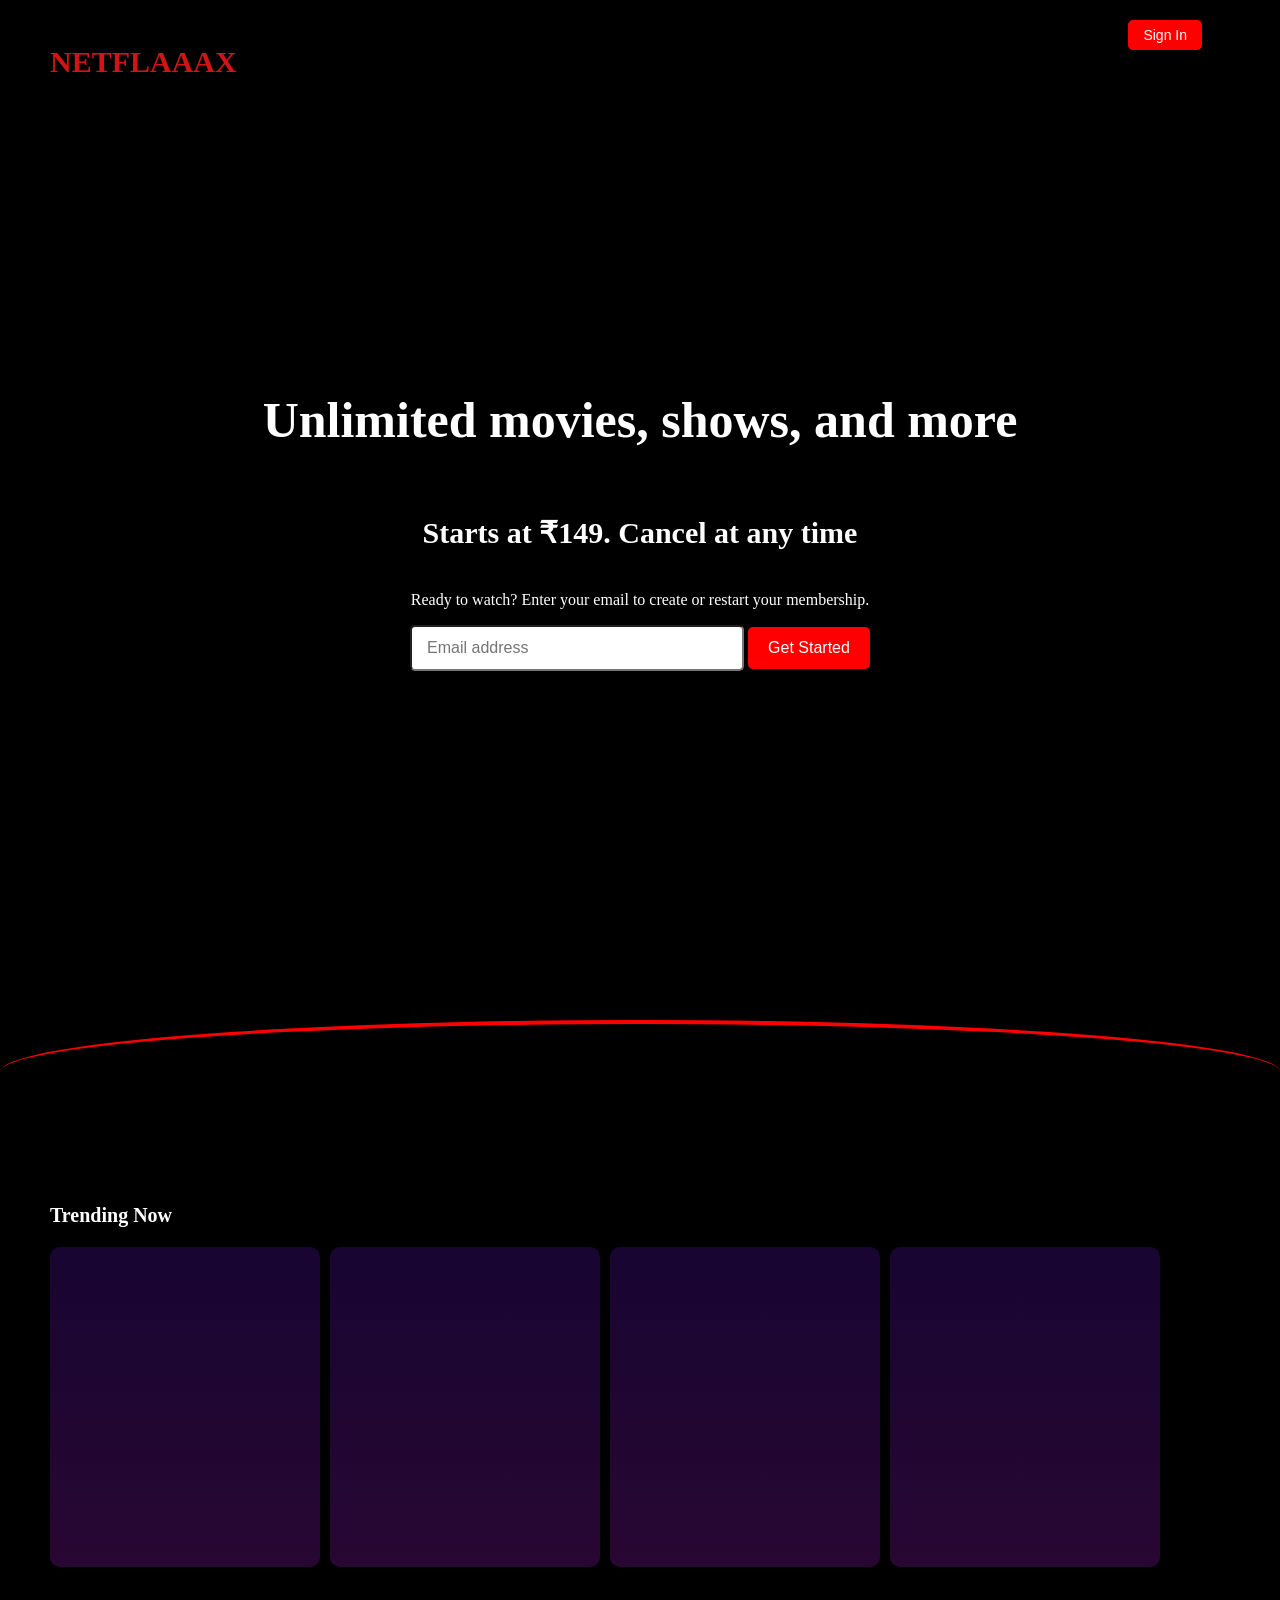
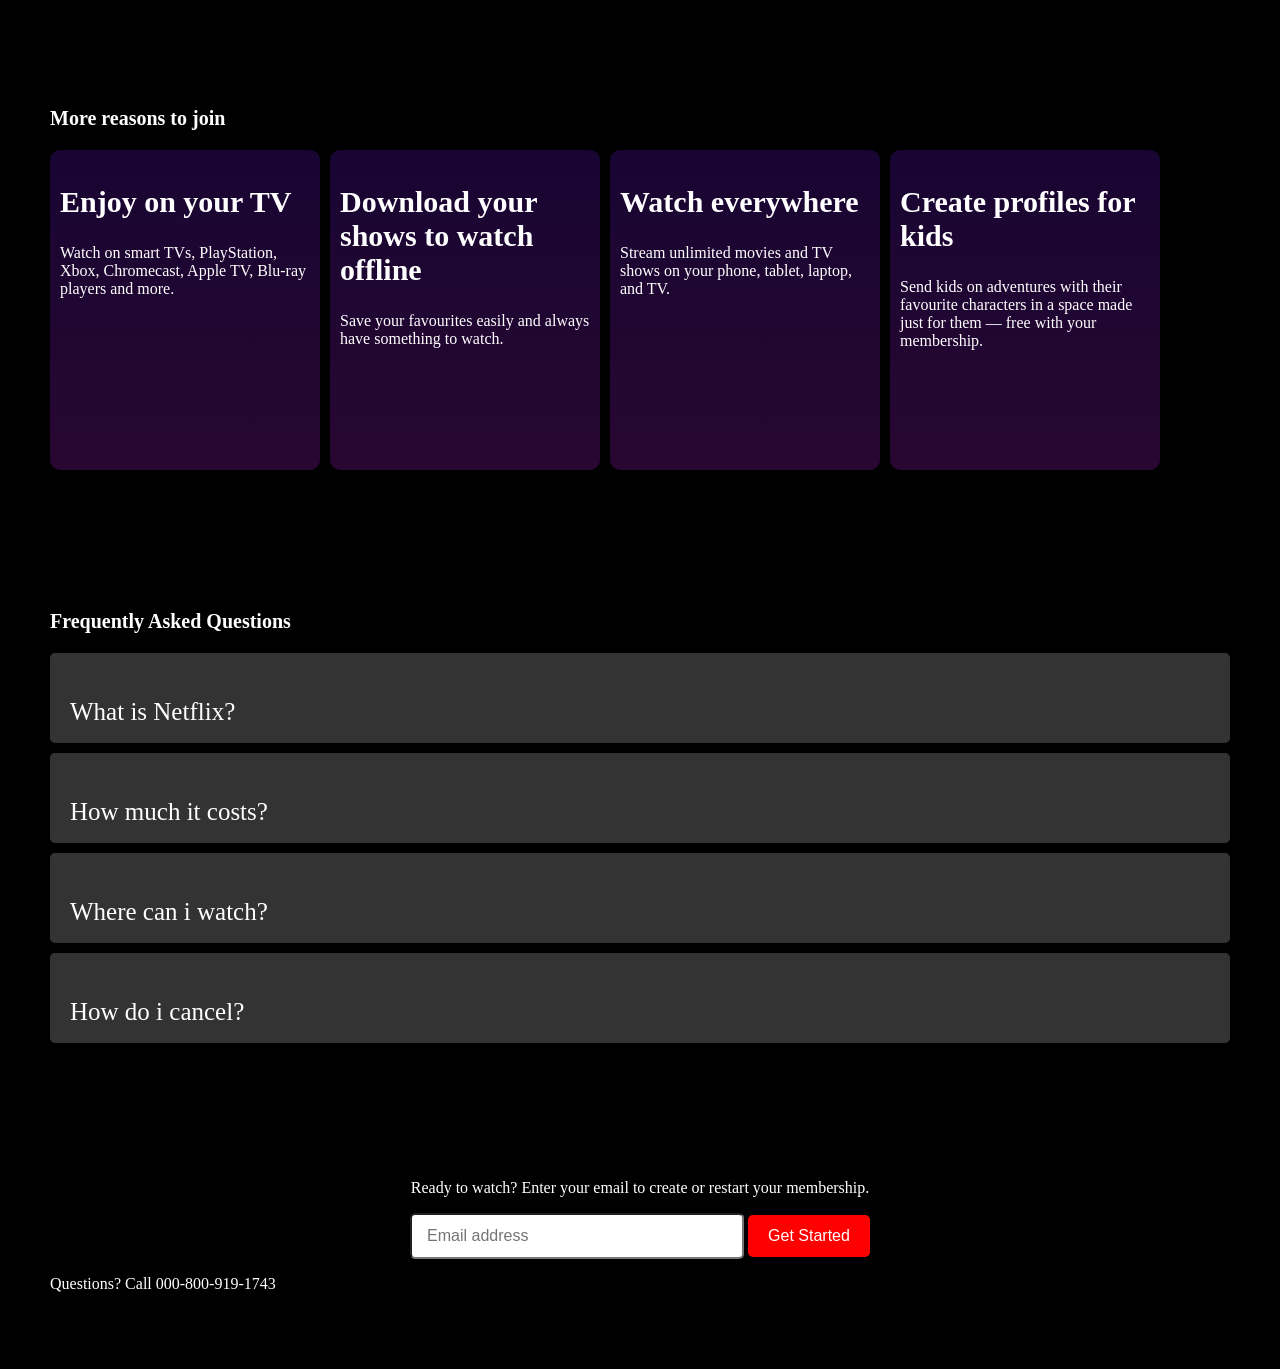
<file: index.html>
<!DOCTYPE html>
<html lang="en">
    <head>
        <meta charset="utf-8">
        <meta name="viewport" content="width= device-width, initial-scale= 1.0">
        <link rel="stylesheet" href="index.css">
        <title>Netflix_clone</title>
    </head>
    <body>
        <main>
                <header class="navbar">
                    <div class="nav">
                    <h2 class="logo">NETFLAAAX</h2>
                    <button class="sign-in">Sign In</button>
                    </div>
                </header>
            <section class="home">
                    <h1>Unlimited movies, shows, and more</h1>
                    <h2>Starts at ₹149. Cancel at any time</h2>
                    <p>Ready to watch? Enter your email to create or restart your membership.</p>
                    <div class="home-input">
                    <input type="email" placeholder="Email address">
                    <button>Get Started</button>
                    </div>
            </section>
            <div class="curve"></div>
            <section class="section">
                <div class="container">
                <h3>Trending Now</h3>
                <div class="row">
                    <div class="card" id="poster1"></div>
                    <div class="card" id="poster2"></div>
                    <div class="card" id="poster3"></div>
                    <div class="card" id="poster4"></div>
                </div>
                </div>
            </section>
                <section class="section">
                    <div class="container">
                        <h3>More reasons to join</h3>
                            <div class="row">
                                <div class="card">
                                <h2>Enjoy on your TV</h2> 
                                <p>Watch on smart TVs, PlayStation, Xbox, Chromecast, 
                                Apple TV, Blu-ray players and more.</p>
                                </div>
                                <div class="card">
                                <h2>Download your shows to watch offline</h2> 
                                <p>Save your favourites easily and always have something to watch.</p>
                                </div>
                                <div class="card">
                                <h2>Watch everywhere</h2>
                                <p>Stream unlimited movies and TV shows on your phone, tablet, laptop, and TV.</p>
                                </div>
                                <div class="card">
                                <h2>Create profiles for kids</h2> 
                                <p>Send kids on adventures with their favourite 
                                characters in a space made just for them — free with your membership.</p>
                                </div>
                            </div>     
                    </div>
                </section>
            <section class="section">
                <div class="container">
                    <h3>Frequently Asked Questions</h3>
                    <div class="row">
                        <div class="card2">
                        <p>What is Netflix?</p>
                        </div>
                        <div class="card2">
                        <p>How much it costs?</p> 
                        </div>
                        <div class="card2">
                        <p>Where can i watch?</p>  
                        </div>
                        <div class="card2">
                        <p>How do i cancel?</p>   
                        </div> 
                    </div>
                </div>
            </section>
                <footer>
                    <div class="abc">
                    <p>Ready to watch? Enter your email to create or restart your membership.</p>
                    <div class="home-input">
                    <input type="email" placeholder="Email address">
                    <button>Get Started</button>
                    </div>
                    </div>
                    <p>Questions? Call 000-800-919-1743</p>
                </footer>
        </main>
    </body>
</html>
</file>
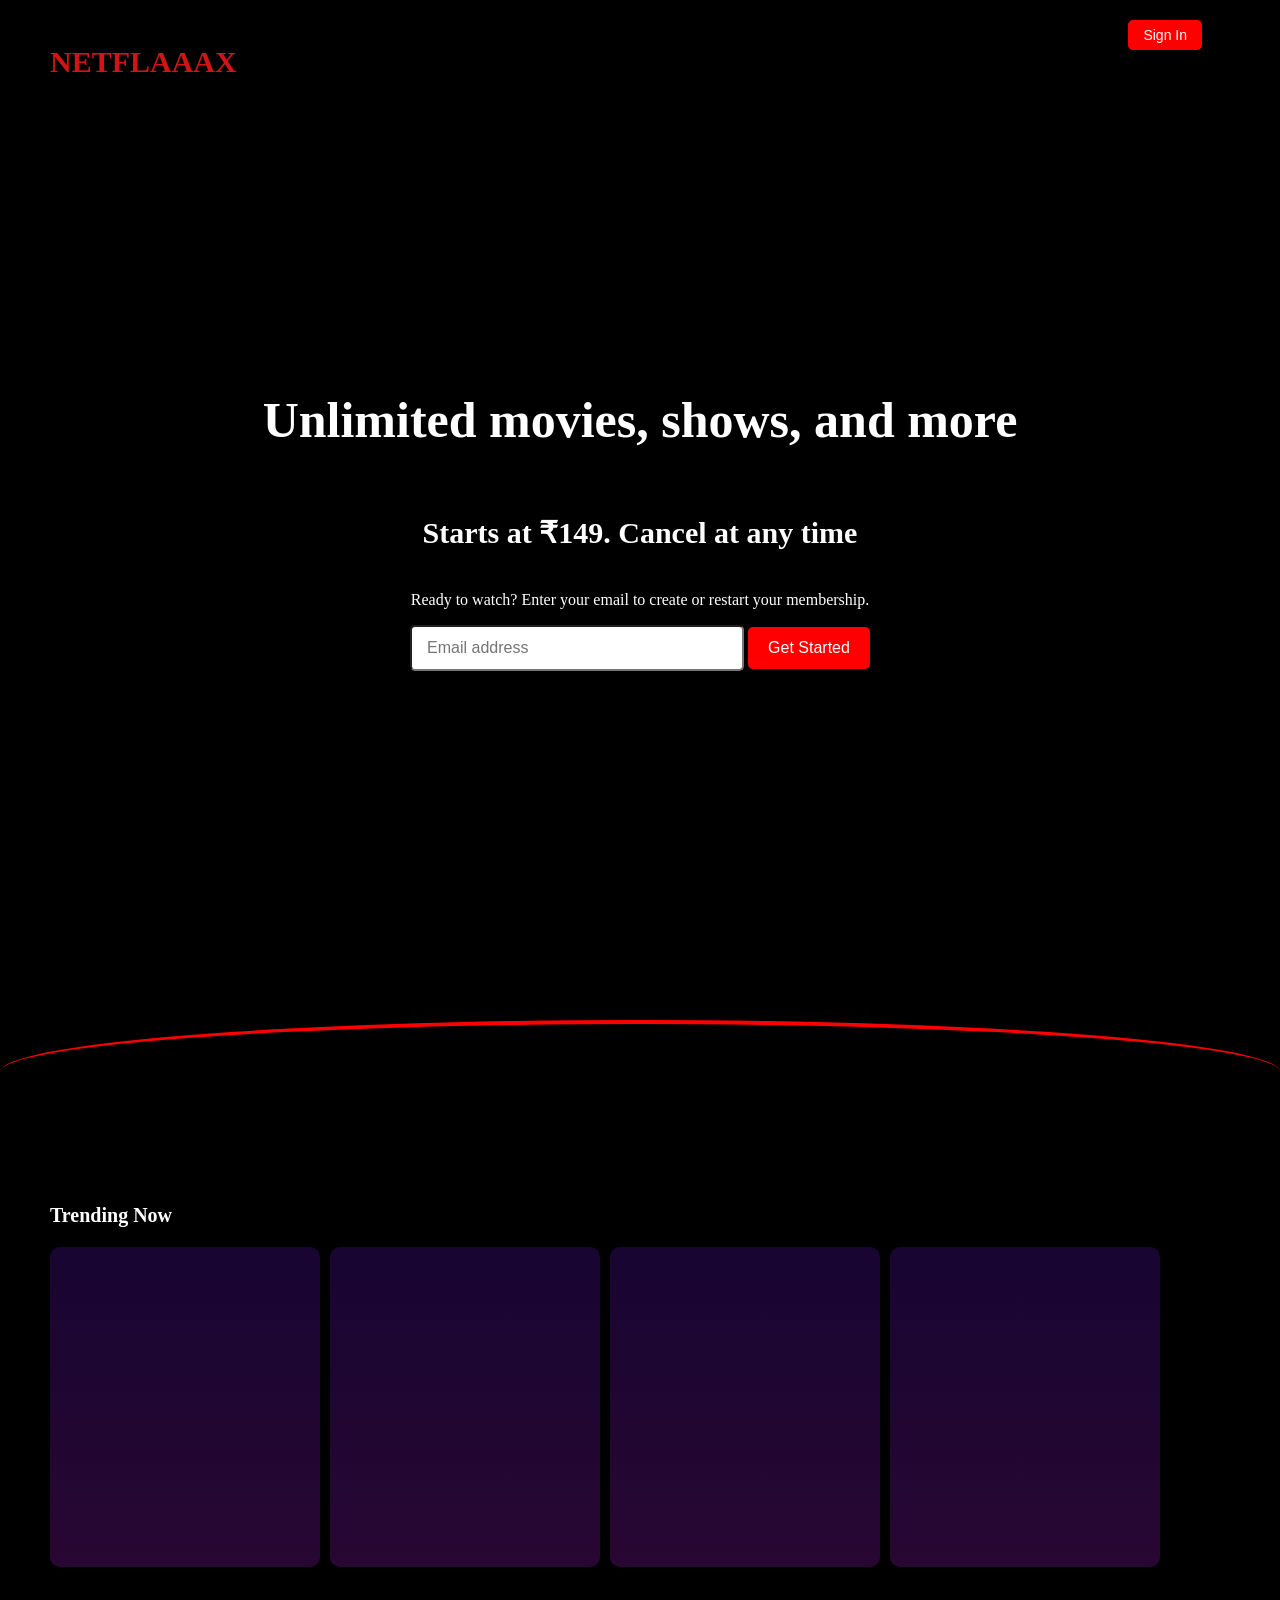
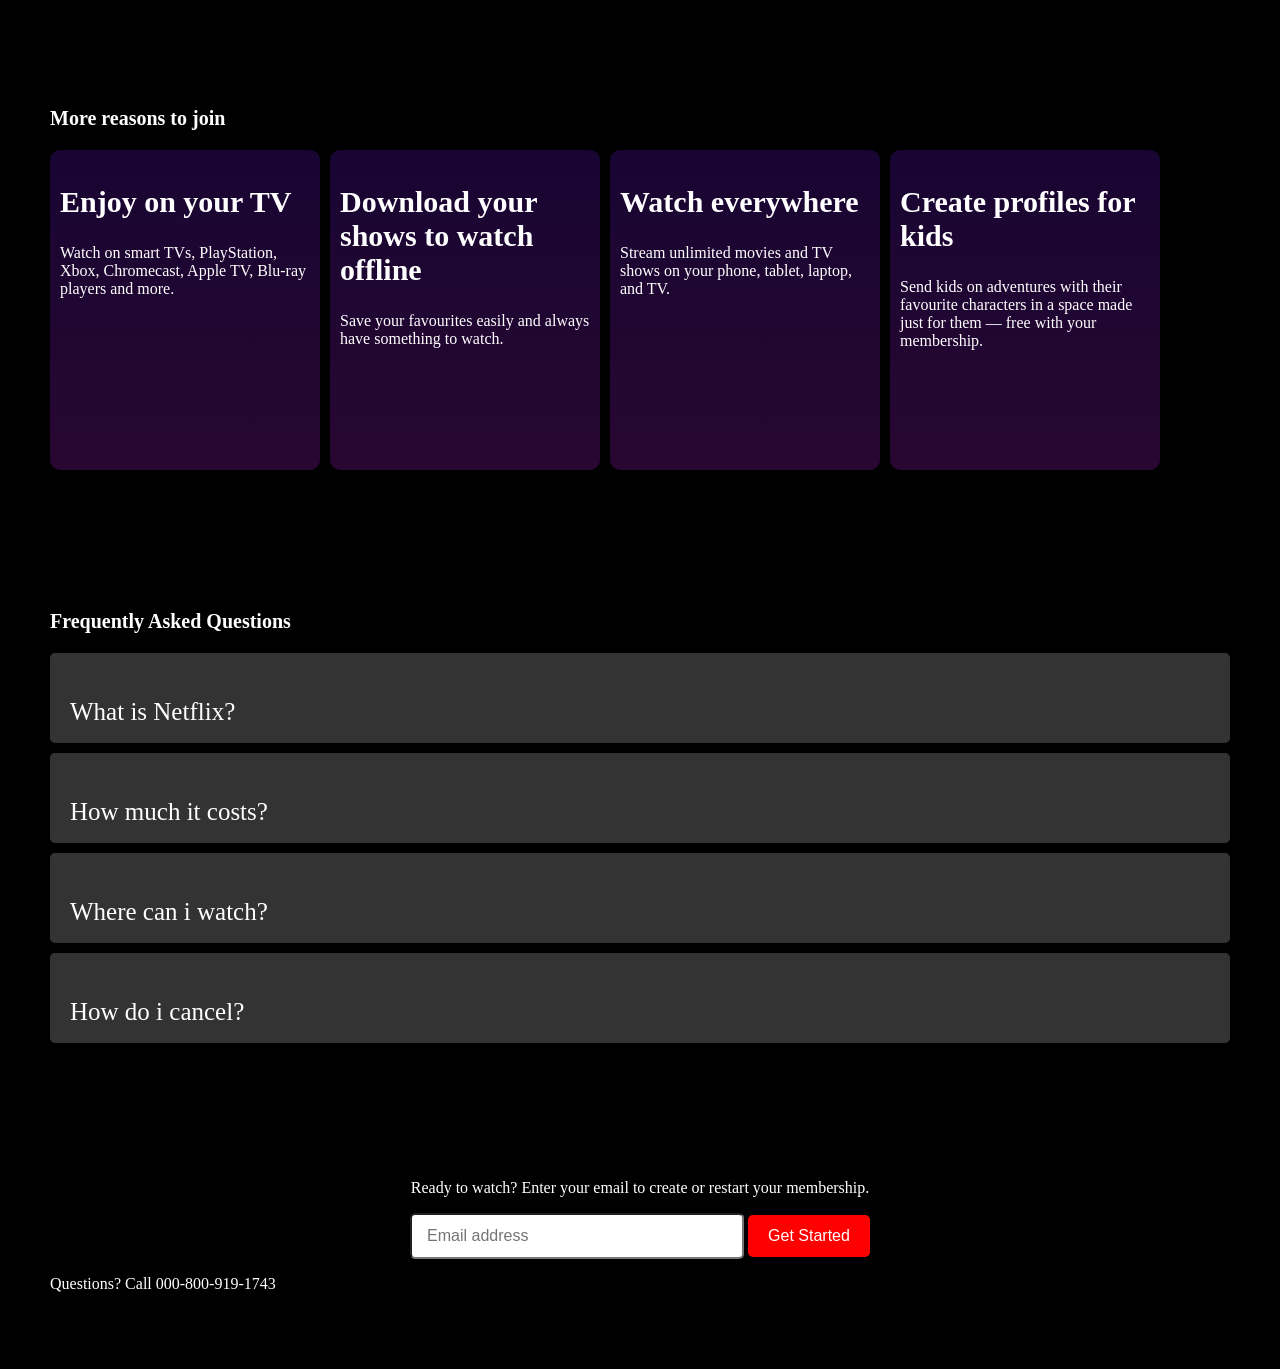
<file: netflix.html>
<!DOCTYPE html>
<html lang="en">
    <head>
        <meta charset="utf-8">
        <meta name="viewport" content="width= device-width, initial-scale= 1.0">
        <link rel="stylesheet" href="netflix.css">
        <title>Netflix_clone</title>
    </head>
    <body>
        <main>
                <header class="navbar">
                    <div class="nav">
                    <h2 class="logo">NETFLAAAX</h2>
                    <button class="sign-in">Sign In</button>
                    </div>
                </header>
            <section class="home">
                    <h1>Unlimited movies, shows, and more</h1>
                    <h2>Starts at ₹149. Cancel at any time</h2>
                    <p>Ready to watch? Enter your email to create or restart your membership.</p>
                    <div class="home-input">
                    <input type="email" placeholder="Email address">
                    <button>Get Started</button>
                    </div>
            </section>
            <div class="curve"></div>
            <section class="section">
                <div class="container">
                <h3>Trending Now</h3>
                <div class="row">
                    <div class="card" id="poster1"></div>
                    <div class="card" id="poster2"></div>
                    <div class="card" id="poster3"></div>
                    <div class="card" id="poster4"></div>
                </div>
                </div>
            </section>
                <section class="section">
                    <div class="container">
                        <h3>More reasons to join</h3>
                            <div class="row">
                                <div class="card">
                                <h2>Enjoy on your TV</h2> 
                                <p>Watch on smart TVs, PlayStation, Xbox, Chromecast, 
                                Apple TV, Blu-ray players and more.</p>
                                </div>
                                <div class="card">
                                <h2>Download your shows to watch offline</h2> 
                                <p>Save your favourites easily and always have something to watch.</p>
                                </div>
                                <div class="card">
                                <h2>Watch everywhere</h2>
                                <p>Stream unlimited movies and TV shows on your phone, tablet, laptop, and TV.</p>
                                </div>
                                <div class="card">
                                <h2>Create profiles for kids</h2> 
                                <p>Send kids on adventures with their favourite 
                                characters in a space made just for them — free with your membership.</p>
                                </div>
                            </div>     
                    </div>
                </section>
            <section class="section">
                <div class="container">
                    <h3>Frequently Asked Questions</h3>
                    <div class="row">
                        <div class="card2">
                        <p>What is Netflix?</p>
                        </div>
                        <div class="card2">
                        <p>How much it costs?</p> 
                        </div>
                        <div class="card2">
                        <p>Where can i watch?</p>  
                        </div>
                        <div class="card2">
                        <p>How do i cancel?</p>   
                        </div> 
                    </div>
                </div>
            </section>
                <footer>
                    <div class="abc">
                    <p>Ready to watch? Enter your email to create or restart your membership.</p>
                    <div class="home-input">
                    <input type="email" placeholder="Email address">
                    <button>Get Started</button>
                    </div>
                    </div>
                    <p>Questions? Call 000-800-919-1743</p>
                </footer>
        </main>
    </body>
</html>
</file>
<file: index.css>
.nav{
    display: flex;
    justify-content: space-between;
    position:absolute;
    top:0;
    width: 90%;
    padding: 20px 50px;
    z-index: 10;
    color: rgb(209, 21, 21);
}
.sign-in{
  padding: 1px 15px;
  font-size: 14px;
  height:30px ;
  border-radius: 5px;
}
.sign-in:hover{
  background-color: rgb(209, 21, 25);
}
.home{
    background-image:linear-gradient(rgba(0,0,0,0.7), rgba(0,0,0,0.7)), url("https://images-wixmp-ed30a86b8c4ca887773594c2.wixmp.com/f/f562aaf4-5dbb-4603-a32b-6ef6c2230136/dh0w8qv-9d8ee6b2-b41a-4681-ab9b-8a227560dc75.jpg/v1/fill/w_1192,h_670,q_70,strp/the_netflix_login_background__canada__2024___by_logofeveryt_dh0w8qv-pre.jpg?token=eyJ0eXAiOiJKV1QiLCJhbGciOiJIUzI1NiJ9.[base64].FScrpAAFnKqBVKwe2syeiOww6mfH6avq-DRHZ_uFVNw");
    background-size: cover;
    text-align: center;
    display: flex;
    flex-direction: column;
    justify-content: center;
    height: 100vh;
    align-items: center;
    color: white;
}
.section{
    padding: 60px 50px;
}
body{
    padding: 0%;
    margin: 0%;
    background-color: black;
    color: white;
  
}
h1,h2,h3,p{
   padding: 0%;
}
.container {
  max-width: 1200px;
  margin: auto;
}

.row {
  display: flex;
  gap: 10px;
  flex-wrap: wrap;
}

.card {
  width: 250px;
  height: 300px;
  border-radius: 10px;
  padding: 10px;
  background: linear-gradient(rgb(24, 5, 50),rgb(40, 7, 50));
}
.card2{
    width: 1200px;
    height: 50px;
    background: #333;
  border-radius: 5px;
  font-size: 25px;
  padding: 20px;
}
.card2:hover{
  background: #676565;
}
h1{
    font-size: 50px;
    font-family:Georgia, 'Times New Roman', Times, serif;
}
h2{
   font-size: 30px;
    font-family:Georgia, 'Times New Roman', Times, serif; 
}
h3{
    font-size: 20px;
    font-family:Georgia, 'Times New Roman', Times, serif;
}
button{
    background-color: red;
    color: white;
    border: none;
}
button:hover{
    background-color: rgb(209, 21, 25);
}
.home-input button {
  padding: 12px 20px;
  font-size: 16px;
  cursor: pointer;
  border-radius: 5px;
}
.home-input input {
  padding: 12px 15px;
  font-size: 16px;
  width: 300px;
  border-radius: 5px;
}
.curve {
  height: 100px;
  border-top: 4px solid red;
  border-radius: 50% 50% 0 0;
  overflow: hidden;
}
.abc{
  align-items: center;
  text-align: center;
}
footer,section{
    padding: 60px 50px;
}
</file>
<file: netflix.css>
.nav{
    display: flex;
    justify-content: space-between;
    position:absolute;
    top:0;
    width: 90%;
    padding: 20px 50px;
    z-index: 10;
    color: rgb(209, 21, 21);
}
.sign-in{
  padding: 1px 15px;
  font-size: 14px;
  height:30px ;
  border-radius: 5px;
}
.sign-in:hover{
  background-color: rgb(209, 21, 25);
}
.home{
    background-image:linear-gradient(rgba(0,0,0,0.7), rgba(0,0,0,0.7)), url("https://images-wixmp-ed30a86b8c4ca887773594c2.wixmp.com/f/f562aaf4-5dbb-4603-a32b-6ef6c2230136/dh0w8qv-9d8ee6b2-b41a-4681-ab9b-8a227560dc75.jpg/v1/fill/w_1192,h_670,q_70,strp/the_netflix_login_background__canada__2024___by_logofeveryt_dh0w8qv-pre.jpg?token=eyJ0eXAiOiJKV1QiLCJhbGciOiJIUzI1NiJ9.[base64].FScrpAAFnKqBVKwe2syeiOww6mfH6avq-DRHZ_uFVNw");
    background-size: cover;
    text-align: center;
    display: flex;
    flex-direction: column;
    justify-content: center;
    height: 100vh;
    align-items: center;
    color: white;
}
.section{
    padding: 60px 50px;
}
body{
    padding: 0%;
    margin: 0%;
    background-color: black;
    color: white;
  
}
h1,h2,h3,p{
   padding: 0%;
}
.container {
  max-width: 1200px;
  margin: auto;
}

.row {
  display: flex;
  gap: 10px;
  flex-wrap: wrap;
}

.card {
  width: 250px;
  height: 300px;
  border-radius: 10px;
  padding: 10px;
  background: linear-gradient(rgb(24, 5, 50),rgb(40, 7, 50));
}
.card2{
    width: 1200px;
    height: 50px;
    background: #333;
  border-radius: 5px;
  font-size: 25px;
  padding: 20px;
}
.card2:hover{
  background: #676565;
}
h1{
    font-size: 50px;
    font-family:Georgia, 'Times New Roman', Times, serif;
}
h2{
   font-size: 30px;
    font-family:Georgia, 'Times New Roman', Times, serif; 
}
h3{
    font-size: 20px;
    font-family:Georgia, 'Times New Roman', Times, serif;
}
button{
    background-color: red;
    color: white;
    border: none;
}
button:hover{
    background-color: rgb(209, 21, 25);
}
.home-input button {
  padding: 12px 20px;
  font-size: 16px;
  cursor: pointer;
  border-radius: 5px;
}
.home-input input {
  padding: 12px 15px;
  font-size: 16px;
  width: 300px;
  border-radius: 5px;
}
.curve {
  height: 100px;
  border-top: 4px solid red;
  border-radius: 50% 50% 0 0;
  overflow: hidden;
}
.abc{
  align-items: center;
  text-align: center;
}
footer,section{
    padding: 60px 50px;
}
</file>
